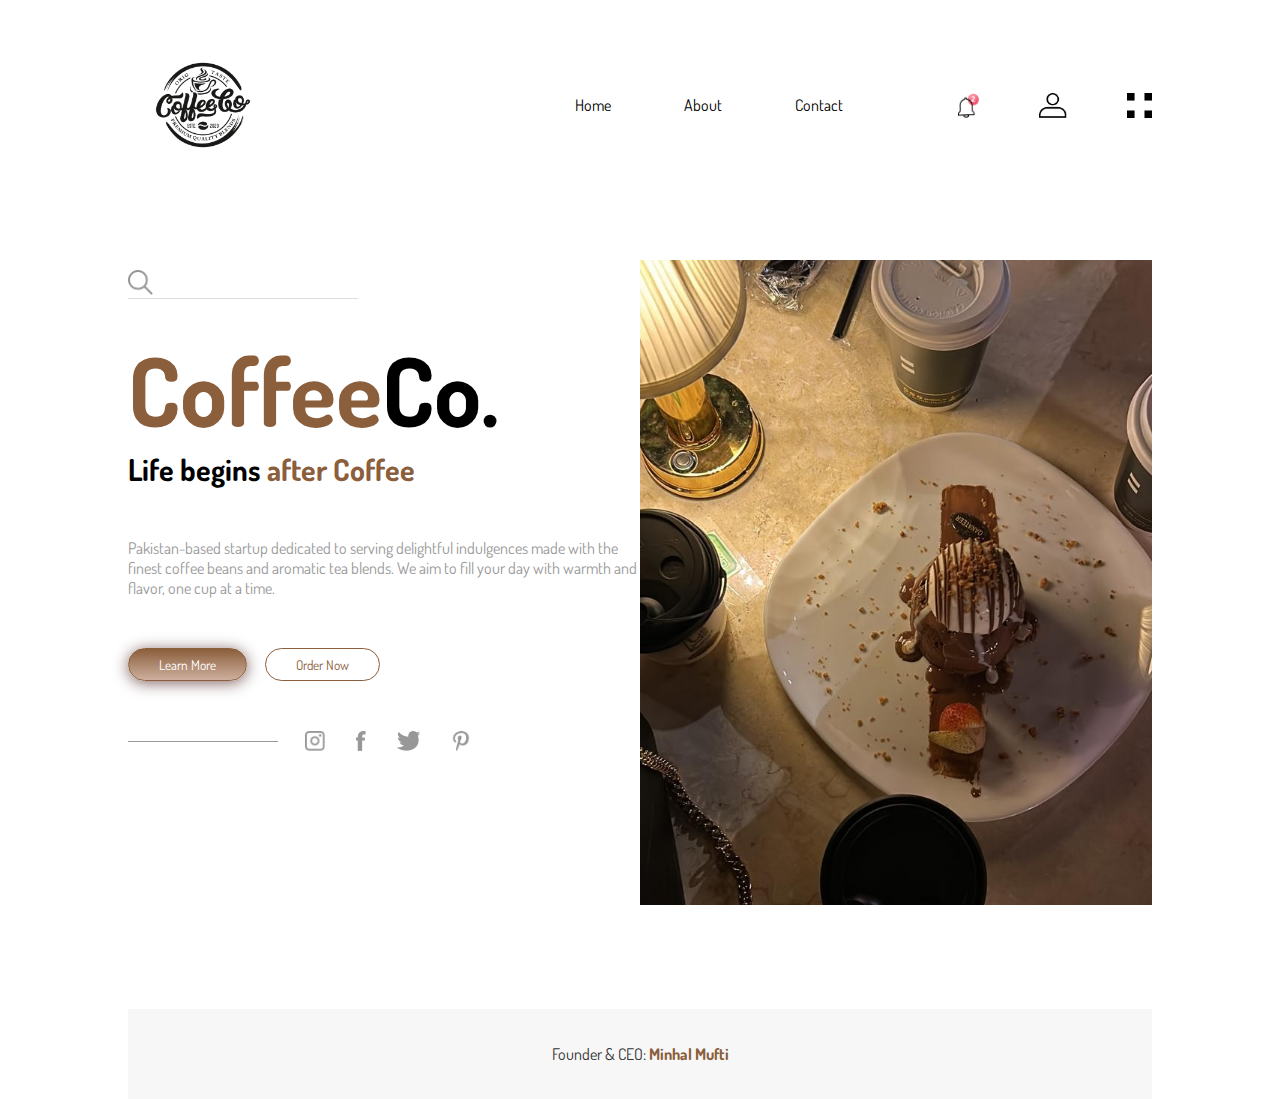
<file: index.html>
<!DOCTYPE html>
<html>
<head>

<title>Coffeeshop web design</title>

<link rel="stylesheet" href="style.css">
<link href="https://fonts.googleapis.com/css?family=Dosis&display=swap"
 rel="stylesheet">
</head>

<body>
<div class="hero">
    <div class="navbar">
        <img src="logo.png"> 
        <ul>
            <li><a href="#">Home</a></li>
            <li><a href="#">About</a></li>
            <li><a href="#">Contact</a></li>
        </ul>
        <div class="navbar-icons">
            <img src="bell.png"> 
            <img src="user.png">
            <img src="menu.png">
        </div>
    </div>
    <div class="banner">
        <div class="left-column">
            <div class="search-box">
                <img src="search.png">
                <input type="text">
                   </div>
                   <h1><span>Coffee</span>Co.</h1>
                   <h3>Life begins<span> after Coffee</span></h3>
                   <p>Pakistan-based startup dedicated to serving delightful indulgences made
                     with the finest coffee beans and aromatic tea blends. 
                    We aim to fill your day with warmth and flavor, one cup at a time.</p>
                    <div class="btn">
                        <button type="button" class ="primary-btn">Learn More</button>
                        <button type="button">Order Now</button>
                    </div>
                    
                   <div class="social-icons">
                    <img src="insta.png">
                    <img src="facebook.png">
                    <img src="twitter.png">
                    <img src="pinterest.png">
                   </div>
            </div>


        <div class="right-column">
            <img src="feature.png">
         </div>
    </div>

    <div class="footer">
        <p>Founder & CEO: <strong>Minhal Mufti</strong></p>
    </div>

</div>
</body>
</html>
</file>
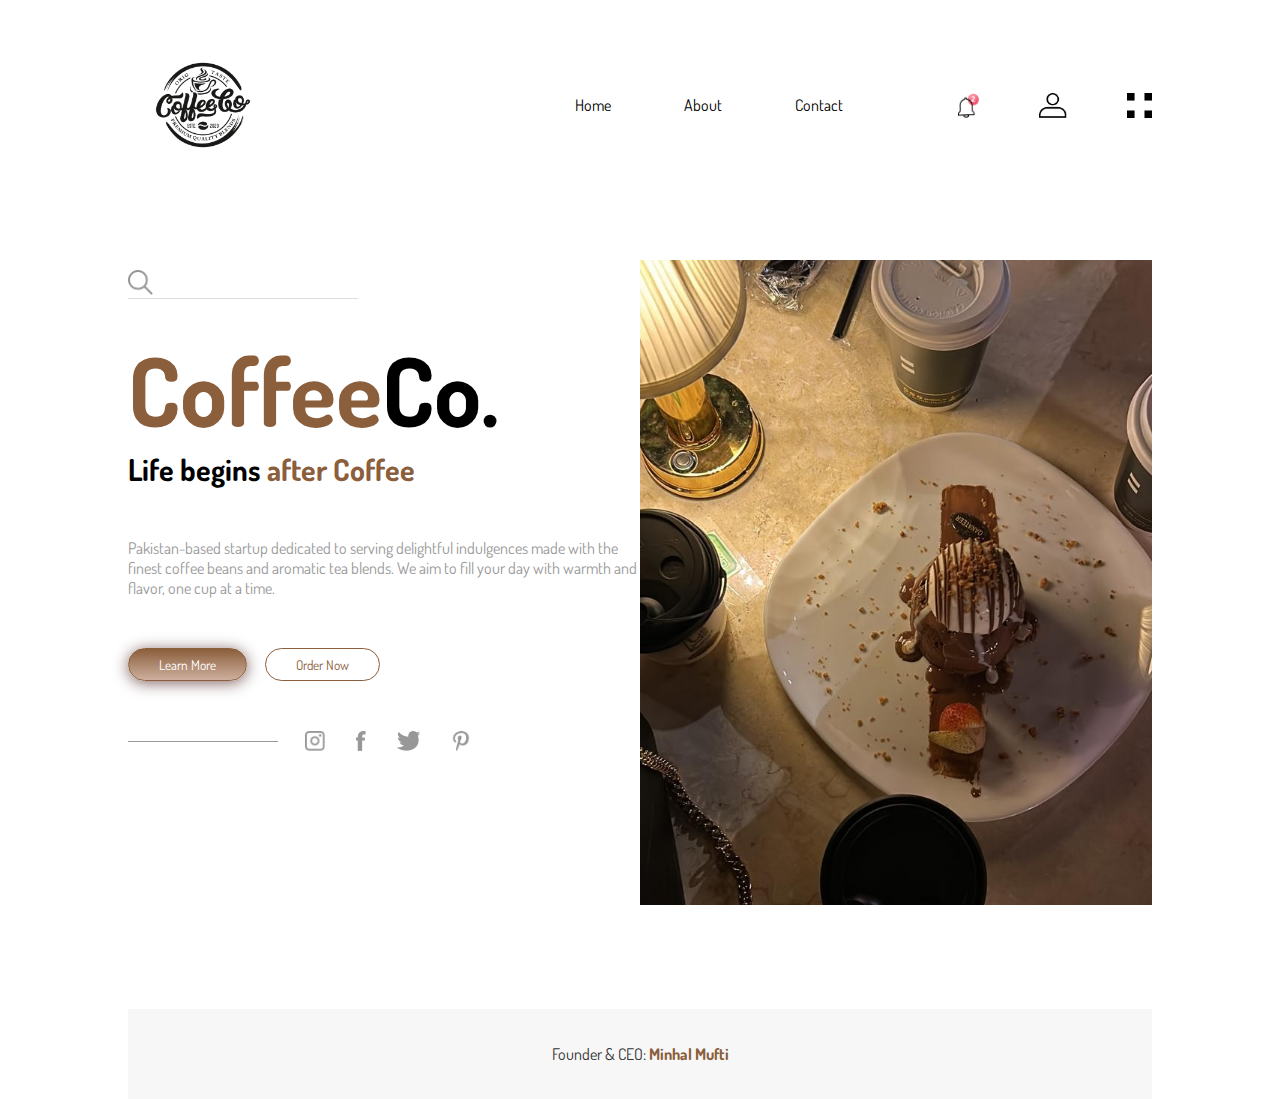
<file: ICT project/aaindex.html>
<!DOCTYPE html>
<html>
<head>

<title>Coffeeshop web design</title>

<link rel="stylesheet" href="astyle.css">
<link href="https://fonts.googleapis.com/css?family=Dosis&display=swap"
 rel="stylesheet">
</head>

<body>
<div class="hero">
    <div class="navbar">
        <img src="logo.png"> 
        <ul>
            <li><a href="#">Home</a></li>
            <li><a href="#">About</a></li>
            <li><a href="#">Contact</a></li>
        </ul>
        <div class="navbar-icons">
            <img src="bell.png"> 
            <img src="user.png">
            <img src="menu.png">
        </div>
    </div>
    <div class="banner">
        <div class="left-column">
            <div class="search-box">
                <img src="search.png">
                <input type="text">
                   </div>
                   <h1><span>Coffee</span>Co.</h1>
                   <h3>Life begins<span> after Coffee</span></h3>
                   <p>Pakistan-based startup dedicated to serving delightful indulgences made
                     with the finest coffee beans and aromatic tea blends. 
                    We aim to fill your day with warmth and flavor, one cup at a time.</p>
                    <div class="btn">
                        <button type="button" class ="primary-btn">Learn More</button>
                        <button type="button">Order Now</button>
                    </div>
                    
                   <div class="social-icons">
                    <img src="insta.png">
                    <img src="facebook.png">
                    <img src="twitter.png">
                    <img src="pinterest.png">
                   </div>
            </div>


        <div class="right-column">
            <img src="feature.png">
         </div>
    </div>

    <div class="footer">
        <p>Founder & CEO: <strong>Minhal Mufti</strong></p>
    </div>

</div>
</body>
</html>
</file>
<file: style.css>
*{
    margin: 0;
    padding: 0;
    font-family: 'Dosis', sans-serif;
}
.hero{
    width: 80%;
    margin: auto;
}
.navbar{
    margin: 30px auto;
    display: flex;
    align-items: center;
    justify-content: space-between;
}

 .navbar img {
    height: 150px;
    width: auto;
    margin-right: auto;
    display: block; 
 }

ul{
    flex: 1;
    text-align: right;
}
ul li{
    display: inline-block;
    list-style: none;
    margin: 0 25px;
}
ul li a{
   text-decoration: none;
    color: #000;
    padding: 0 10px;
    position: relative;
}
ul li a::after{
    content: '';
    width: 0;
    height: 10px;
    background: #8B5E3C;
    position: absolute;
    left: 50%;
    transform: translateX(-50%);
    top: -55px;
    transition: 0.5s;
}
ul li a:hover::after{
    width: 100%;
}
.navbar-icons img{
    height: 25px;
    margin-left: 40px;
    cursor: pointer;
}
.navbar-icons{
    display: flex;
    gap: 20px; 
    margin-left: 40px;
}
.banner{
    display: flex;
    margin-top: 80px;
}
.left-column,.right-column{
    flex-basis: 50%;
}
.right-column img{
    width: 100%;
}
.search-box{
    width: 45%;
    display: flex;
    padding-bottom: 3px;
    border-bottom: 1px solid #ddd;
    margin: 10px 0 30px;
}
.search-box img{

    height:25px;
    width: 25px;
    cursor: pointer;
}
.search-box input{
    width: 100%;
    margin-left: 15px;
    font-size: 17px;
    border: 0;
    outline: none;
}


.left-column h1{
    font-size: 95px;
}
.left-column h3{
    font-size: 30px;
}
span{
    color: #8B5E3C;
}
.left-column p{
    font-size: 16px;
    color: #999;
    margin: 50px 0;
}
.btn button{
    padding: 7px 30px;
    margin-right: 15px;
    outline: none;
    border: 1px solid #8B5E3C;
    border-radius: 20px;
    cursor: pointer;
    color: #8B5E3C;
    background: transparent;
}
.btn .primary-btn{
    background: linear-gradient(#8B5E3C,#ceb09e);
    box-shadow: 0 2px 15px rgba(53, 4, 4, 0.618);
    color: #fff;
}
.btn{
    margin-bottom: 50px;
}
.social-icons{
    width: 200px;
    text-align: center;
    opacity: .4;
    position: relative;
    margin-left: 160px;
}
.social-icons img{
    height: 20px;
    margin: 0 14px;

}
.social-icons::after{
    content: '';
    width: 150px;
    height: 1px;
    background: #000;
    position: absolute;
    left: -160px;
    top: 10px;
}

.footer {
    text-align: center;
    margin-top: 100px;
    padding: 30px 0;
    background-color: #f7f7f7; 
    font-size: 16px;
    color: #333;
}

.footer p {
    margin: 5px 0;
}

.footer strong {
    color: #8B5E3C; 
}

.footer span {
    font-weight: bold;
    color: #6F4E37;
}
</file>
<file: ICT project/astyle.css>
*{
    margin: 0;
    padding: 0;
    font-family: 'Dosis', sans-serif;
}
.hero{
    width: 80%;
    margin: auto;
}
.navbar{
    margin: 30px auto;
    display: flex;
    align-items: center;
    justify-content: space-between;
}

 .navbar img {
    height: 150px;
    width: auto;
    margin-right: auto;
    display: block; 
 }

ul{
    flex: 1;
    text-align: right;
}
ul li{
    display: inline-block;
    list-style: none;
    margin: 0 25px;
}
ul li a{
   text-decoration: none;
    color: #000;
    padding: 0 10px;
    position: relative;
}
ul li a::after{
    content: '';
    width: 0;
    height: 10px;
    background: #8B5E3C;
    position: absolute;
    left: 50%;
    transform: translateX(-50%);
    top: -55px;
    transition: 0.5s;
}
ul li a:hover::after{
    width: 100%;
}
.navbar-icons img{
    height: 25px;
    margin-left: 40px;
    cursor: pointer;
}
.navbar-icons{
    display: flex;
    gap: 20px; 
    margin-left: 40px;
}
.banner{
    display: flex;
    margin-top: 80px;
}
.left-column,.right-column{
    flex-basis: 50%;
}
.right-column img{
    width: 100%;
}
.search-box{
    width: 45%;
    display: flex;
    padding-bottom: 3px;
    border-bottom: 1px solid #ddd;
    margin: 10px 0 30px;
}
.search-box img{

    height:25px;
    width: 25px;
    cursor: pointer;
}
.search-box input{
    width: 100%;
    margin-left: 15px;
    font-size: 17px;
    border: 0;
    outline: none;
}


.left-column h1{
    font-size: 95px;
}
.left-column h3{
    font-size: 30px;
}
span{
    color: #8B5E3C;
}
.left-column p{
    font-size: 16px;
    color: #999;
    margin: 50px 0;
}
.btn button{
    padding: 7px 30px;
    margin-right: 15px;
    outline: none;
    border: 1px solid #8B5E3C;
    border-radius: 20px;
    cursor: pointer;
    color: #8B5E3C;
    background: transparent;
}
.btn .primary-btn{
    background: linear-gradient(#8B5E3C,#ceb09e);
    box-shadow: 0 2px 15px rgba(53, 4, 4, 0.618);
    color: #fff;
}
.btn{
    margin-bottom: 50px;
}
.social-icons{
    width: 200px;
    text-align: center;
    opacity: .4;
    position: relative;
    margin-left: 160px;
}
.social-icons img{
    height: 20px;
    margin: 0 14px;

}
.social-icons::after{
    content: '';
    width: 150px;
    height: 1px;
    background: #000;
    position: absolute;
    left: -160px;
    top: 10px;
}

.footer {
    text-align: center;
    margin-top: 100px;
    padding: 30px 0;
    background-color: #f7f7f7; /* Light background to differentiate the footer */
    font-size: 16px;
    color: #333;
}

.footer p {
    margin: 5px 0;
}

.footer strong {
    color: #8B5E3C; /* Dark brown color to match your theme */
}

.footer span {
    font-weight: bold;
    color: #6F4E37; /* Slightly darker brown for emphasis */
}
</file>
